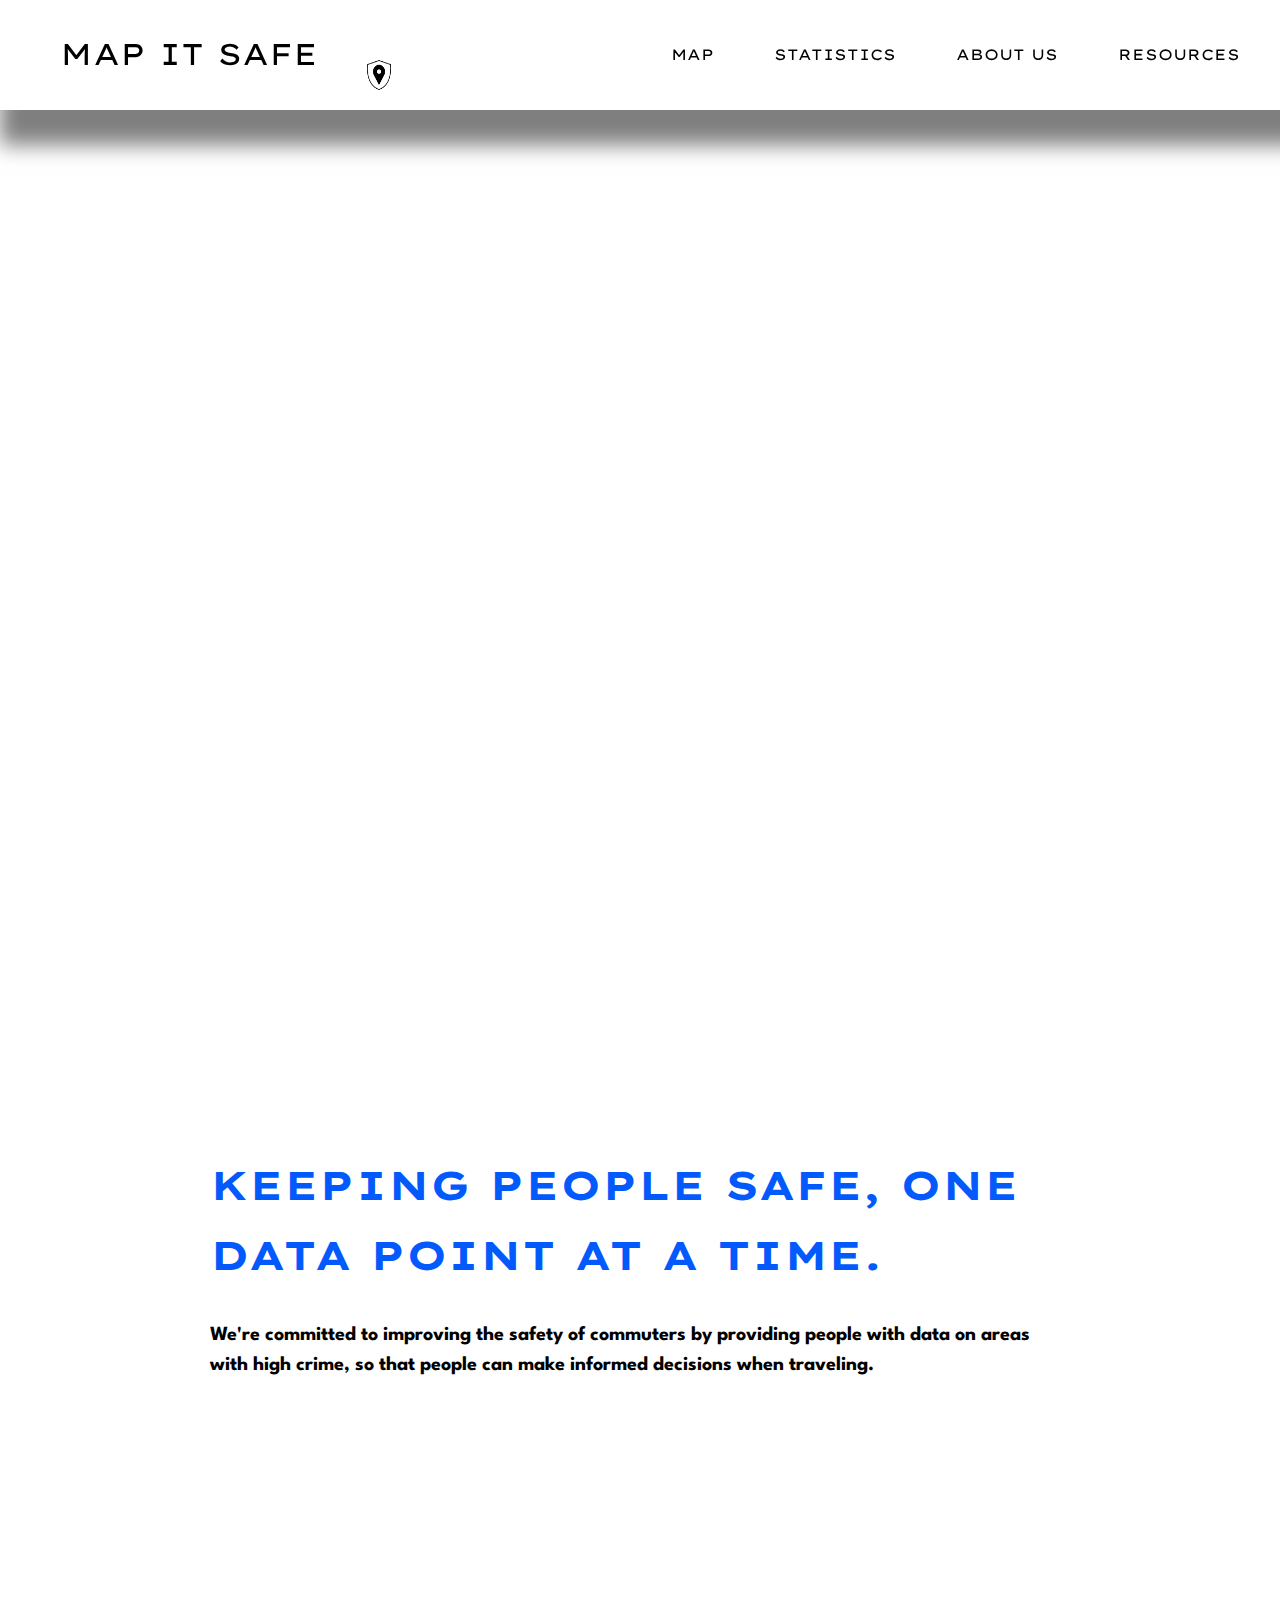
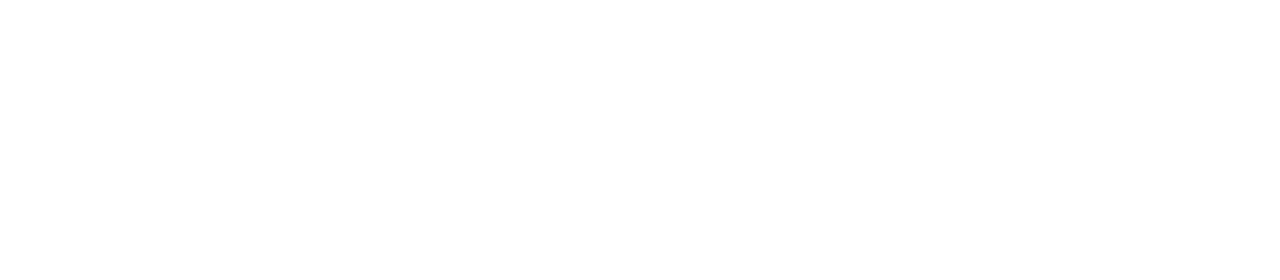
<file: index.html>
<!DOCTYPE html>
<html lang="en" dir="ltr">

<head>
  <meta charset="utf-8">
  <link rel="stylesheet" type="text/css" href="./style.css">
<link href="https://fonts.googleapis.com/css2?family=Bebas+Neue&family=Bellota+Text:wght@300&family=Lexend+Peta&family=Spartan:wght@300;500&family=Staatliches&display=swap" rel="stylesheet">  <title>Map It Safe</title>
</head>

<body>
  <nav>
    <ul>
      <li id="name"> <a href="./index.html">MAP IT SAFE</a> </li>

      <div id="links">
<img id="firefly" src="./Assets/Map_It_Safe_Logo.jpg">
        <li><a href="./contactus.html">RESOURCES</a></li>//
        <li><a href="./gethelp.html">ABOUT US</a></li>
        <li><a href="./statistics.html">STATISTICS</a></li>
        <li><a href="./map.html">MAP</a></li>
      </div>
    </ul>
  </nav>


  <div class="container">
    <div class ="parallax"
    <img src="https://static.clubs.nfl.com/image/private/t_editorial_landscape_12_desktop/falcons/d1d4awpd4yfhzp5xffkq" style="width:100%; height: 100%;" align: "left">
  </div>
    <div class="mission">
      <h1> KEEPING PEOPLE SAFE, ONE DATA POINT AT A TIME.</h1>
      <h3> We're committed to improving the safety of commuters by providing people with data on areas with high crime, so that people can make informed decisions when traveling.</h3>

      <script type="text/javascript" src="./index.js"></script>
</body>

</html>
</file>
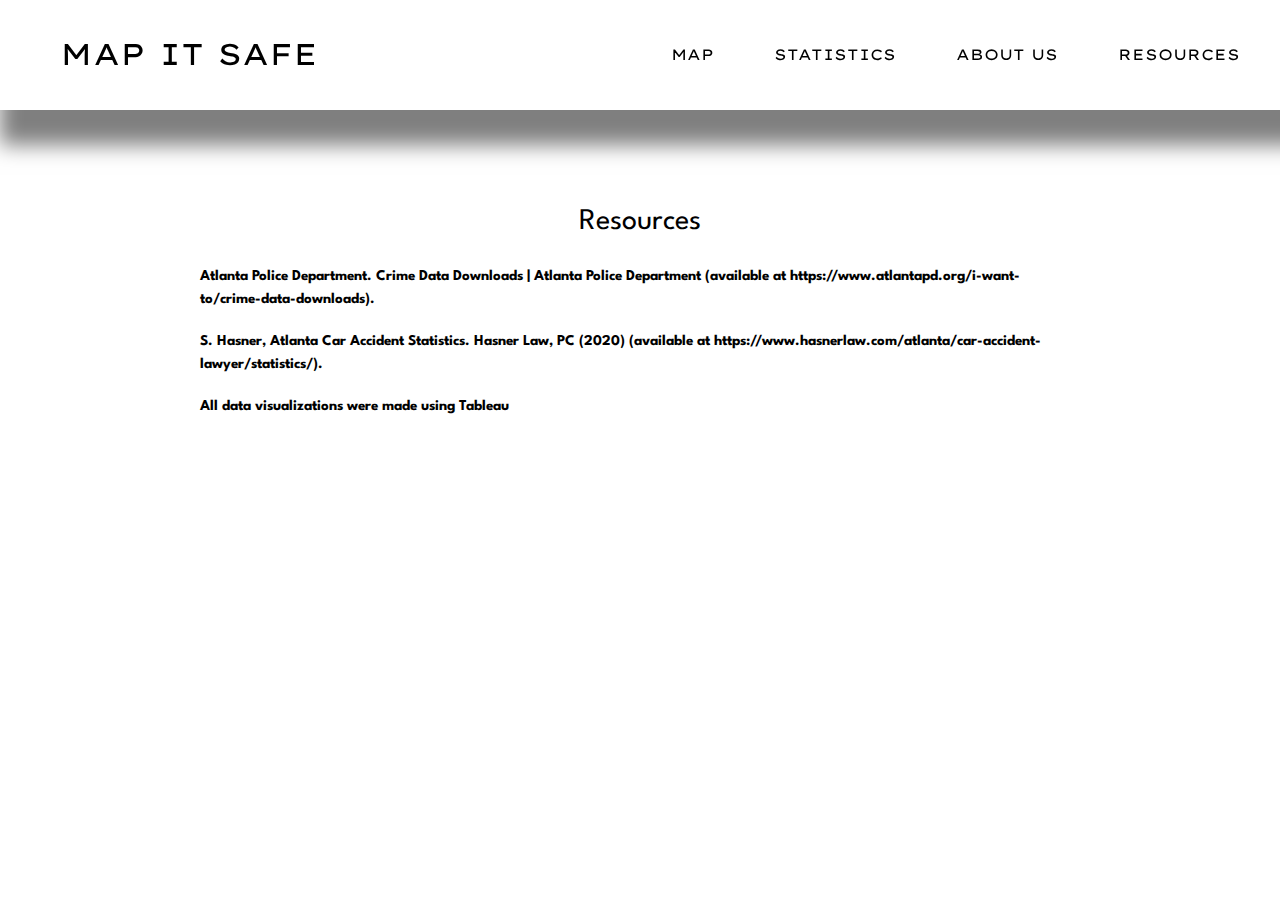
<file: contactus.html>
<!DOCTYPE html>
<html lang="en" dir="ltr">
  <head>
    <meta charset="utf-8">
    <link rel="stylesheet" type="text/css" href="./contactus.css">
    <link href="https://fonts.googleapis.com/css2?family=Bebas+Neue&family=Bellota+Text:wght@300&family=Lexend+Peta&family=Spartan:wght@300;500&family=Staatliches&display=swap" rel="stylesheet">  <title>Map It Safe</title>
    <title>Contact Us</title>
  </head>

  <body>
    <nav>
      <ul>
        <li id="name"> <a href="./index.html">MAP IT SAFE</a> </li>

        <div id="links">
          <li><a href="./contactus.html">RESOURCES</a></li>
          <li><a href="./gethelp.html">ABOUT US</a></li>
          <li><a href="./statistics.html">STATISTICS</a></li>
          <li><a href="./map.html">MAP</a></li>
        </div>
      </ul>
    </nav>
<p>Resources</p>
<h3> Atlanta Police Department. Crime Data Downloads | Atlanta Police Department (available at https://www.atlantapd.org/i-want-to/crime-data-downloads). </h3>

<h3>S. Hasner, Atlanta Car Accident Statistics. Hasner Law, PC (2020) (available at https://www.hasnerlaw.com/atlanta/car-accident-lawyer/statistics/).</h3>

<h3> All data visualizations were made using Tableau</h3>




    <script src="https://ajax.googleapis.com/ajax/libs/jquery/2.1.3/jquery.min.js"></script>
    <script type="text/javascript" src="./contactus.js"></script>
  </body>
</html>
</file>
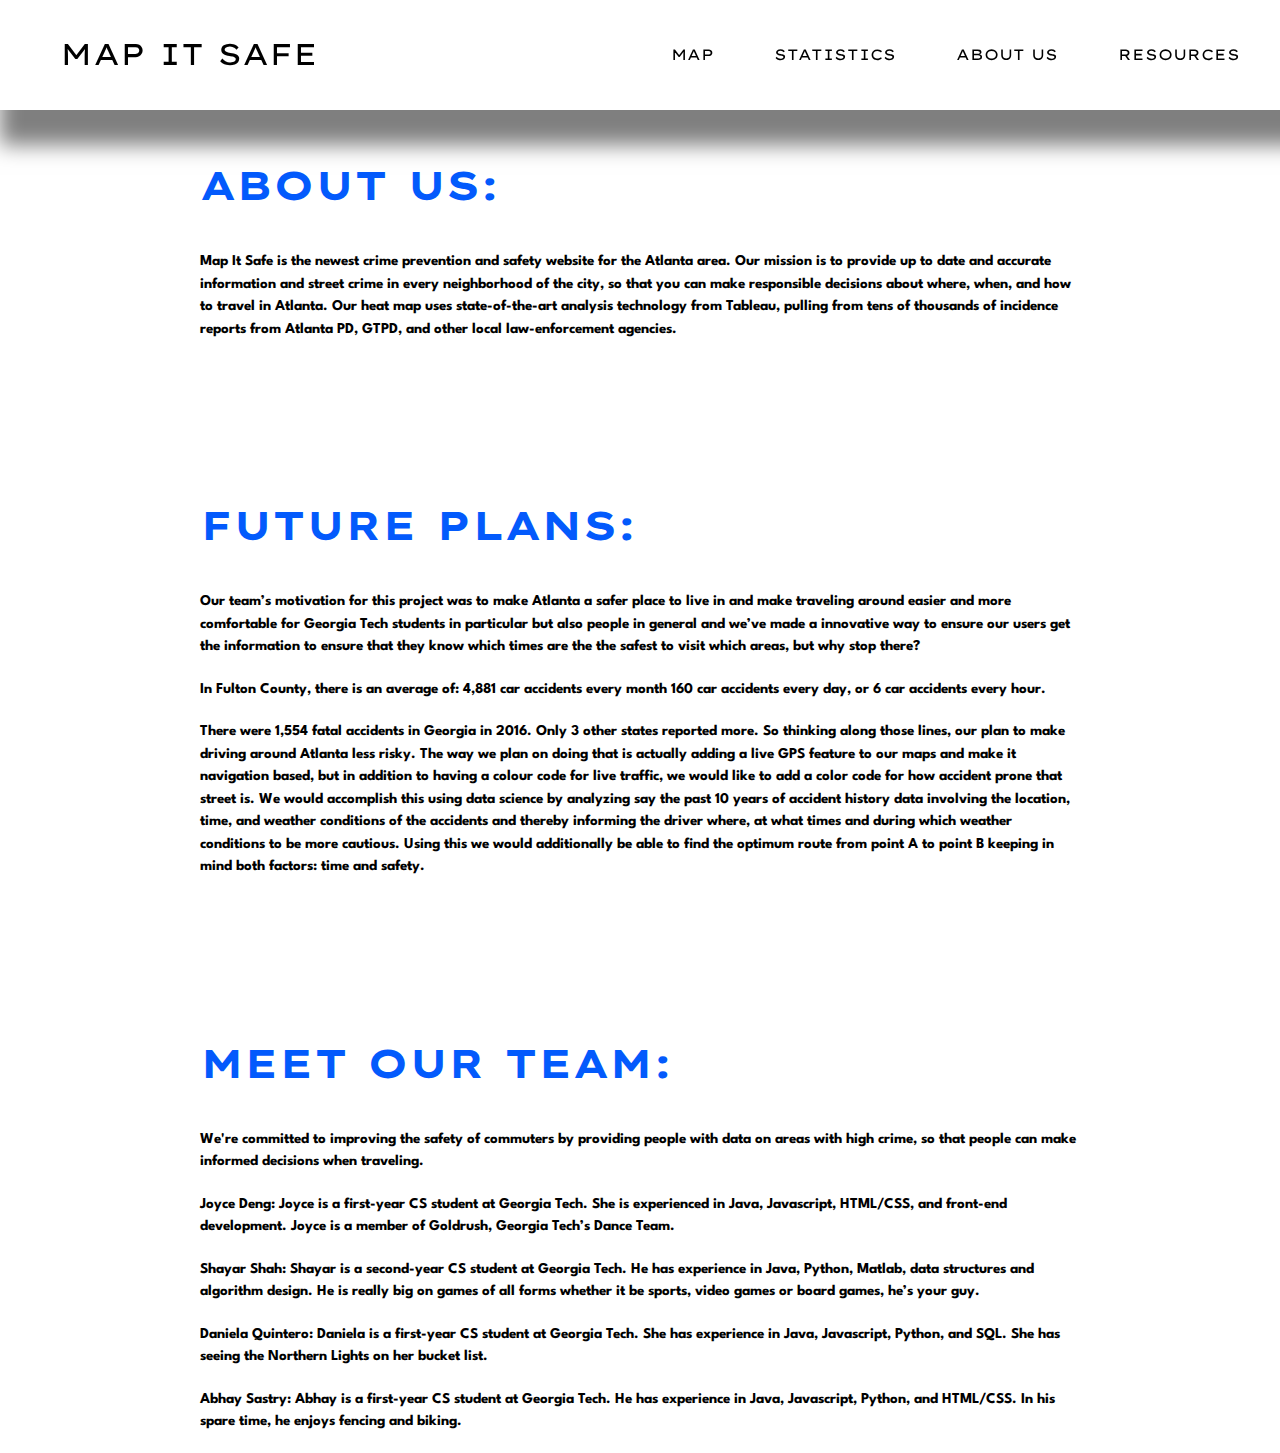
<file: gethelp.html>
<!DOCTYPE html>
<html lang="en" dir="ltr">
  <head>
    <meta charset="utf-8">
    <link rel="stylesheet" type="text/css" href="./gethelp.css">
    <link href="https://fonts.googleapis.com/css2?family=Bebas+Neue&family=Bellota+Text:wght@300&family=Lexend+Peta&family=Spartan:wght@300;500&family=Staatliches&display=swap" rel="stylesheet">  <title>Map It Safe</title>
    <title>About Us</title>
  </head>
  <body>

        <nav>
      <ul>
      <li id="name"> <a href="./index.html">MAP IT SAFE</a> </li>
        <div id="links">
          <li><a href="./contactus.html">RESOURCES</a></li>//
          <li><a href="./gethelp.html">ABOUT US</a></li>
          <li><a href="./statistics.html">STATISTICS</a></li>
          <li><a href="./map.html">MAP</a></li>
        </div>
      </ul>
    </nav>

    <h1> ABOUT US: </h1>
    <h3>Map It Safe is the newest crime prevention and safety website for the Atlanta area. Our mission is to provide up to date and accurate information and street crime in every neighborhood of the city, so that you can make responsible decisions about where, when, and how to travel in Atlanta.

Our heat map uses state-of-the-art analysis technology from Tableau, pulling from tens of thousands of incidence reports from Atlanta PD, GTPD, and other local law-enforcement agencies. </h3>
<h1> FUTURE PLANS:</h1>
<h3>Our team’s motivation for this project was to make Atlanta a safer place to live in and make traveling around easier and more comfortable for Georgia Tech students in particular but also people in general and we’ve made a innovative way to ensure our users get the information to ensure that they know which times are the the safest to visit which areas, but why stop there?</h3>

<h3>In Fulton County, there is an average of:
4,881 car accidents every month
160 car accidents every day, or
6 car accidents every hour.</h3>
<h3> There were 1,554 fatal accidents in Georgia in 2016. Only 3 other states reported more. So thinking along those lines, our plan to make driving around Atlanta less risky. The way we plan on doing that is actually adding a live GPS feature to our maps and make it navigation based, but in addition to having a colour code for live traffic, we would like to add a color code for how accident prone that street is. We would accomplish this using data science by analyzing say the past 10 years of accident history data involving the location, time, and weather conditions of the accidents and thereby informing the driver where, at what times and during which weather conditions to be more cautious.
Using this we would additionally be able to find the optimum route from point A to point B keeping in mind both factors: time and safety.
</h3>



    <h1> MEET OUR TEAM:</h1>
    <h3> We're committed to improving the safety of commuters by providing people with data on areas with high crime, so that people can make informed decisions when traveling.</h3>
<div class = "team">
    <h3>Joyce Deng: Joyce is a first-year CS student at Georgia Tech. She is experienced in Java, Javascript, HTML/CSS, and front-end development. Joyce is a member of Goldrush, Georgia Tech’s Dance Team.</h3>

<h3>Shayar Shah: Shayar is a second-year CS student at Georgia Tech. He has experience in Java, Python, Matlab, data structures and algorithm design. He is really big on games of all forms whether it be sports, video games or board games, he’s your guy.</h3>

<h3>Daniela Quintero: Daniela is a first-year CS student at Georgia Tech. She has experience in Java, Javascript, Python, and SQL. She has seeing the Northern Lights on her bucket list.</h3>

<h3>Abhay Sastry: Abhay is a first-year CS student at Georgia Tech. He has experience in Java, Javascript, Python, and HTML/CSS. In his spare time, he enjoys fencing and biking.</h3>
</div>
</body>
</html>
</file>
<file: style.css>
*{
  padding: 0px;
  margin: 0px;
  border-box: box-shadow;
}



h1 {
  font-size: 40px;
  color: #035afc;
  margin-top: 150px;
  margin-left: 200px;
  margin-right: 200px;
  margin-bottom: 30px;
  justify-content: center;
  line-height: 1.75;
  font-family: 'Lexend Peta', sans-serif;

  /* padding: 3%; */

}

h3{
  font-size: 20px;
  margin-left: 200px;
  margin-right: 200px;
  margin-bottom: 500px;
  line-height: 1.5;
  font-family: 'Spartan', sans-serif;
}


head{
  background-color: #4A0079;


}

#links{
  padding-top: 15px;
  font-size: 15px;
}

nav {
  top: 0;
  width: 100%;
  height: 50px;
  background-color: #FFFFFF;
  padding: 30px;
  position: fixed;
  z-index: 500;
  -webkit-box-shadow: 0 35px 20px rgba(0, 0, 0, 0.5);
  -moz-box-shadow: 0 35px 20px rgba(0, 0, 0, 0.5);
  box-shadow: 0 35px 20px rgba(0, 0, 0, 0.5);

}

img {
  height:150%;
  width: 5%;

}

nav ul {
  list-style-type: none;
  color: white;
  flex-direction: row-reverse;

  margin-bottom: 100px;
  margin-right: 40px;
}

nav li {
  display: inline;
  float: right;

}

#name{
  margin-top: 5px;
  font-size:100px;
}

nav a {
  padding: 24px 30px;
  height: 50px;
  text-decoration: none;

  color: black;
  border-radius: 10px;
  margin-bottom: 30px;
font-family: 'Lexend Peta', sans-serif;}

nav a:hover {
  background-color: #035afc;
  color: #FFFFFF;
  transition-duration: .4s;
}

#name{
  font-size: 30px;
  color: white;
  float: left;
}

.mission{
  color: black;
  margin: 10px;
  font-family: 'Lexend Peta', sans-serif;
}

img {
  margin-top: -5px;
  height:70px;
}

/* .header {

  width: 100%;
  display:flex;
  flex-direction: row;
} */

.centered {
  position: absolute;
  top: 50%;
  left: 50%;
  transform: translate(-50%, -40%);
  background-color: transparent;
  margin-left: -30px;
  /* margin-right: -30px; */
  color: white;
  z-index: 8px;
  font-family: 'Poiret One', cursive;
  font-size: 50px;
  text-shadow: 3px 3px 3px black;
}

p{
  margin-top: 50px;
  font-size: 27px;
  font-family: 'Poiret One', cursive;
}

.parallax {
  /* The image used */
  background-image: url("https://static.clubs.nfl.com/image/private/t_editorial_landscape_12_desktop/falcons/d1d4awpd4yfhzp5xffkq");

  /* Set a specific height */
  min-height: 1000px;

  /* Create the parallax scrolling effect */
  background-attachment: fixed;
  background-position: center;
  background-repeat: no-repeat;
  background-size: cover;
}
</file>
<file: contactus.css>
*{
  padding: 0px;
  margin: 0px;
  border-box: box-shadow;
}

img {
  margin-top: -5px;
  height:70px;
}

#links{
  padding-top: 15px;
  font-size: 15px;
}

nav {
  top: 0;
  width: 100%;
  height: 50px;
  background-color: #FFFFFF;
  padding: 30px;
  position: fixed;
  z-index: 500;
  -webkit-box-shadow: 0 35px 20px rgba(0, 0, 0, 0.5);
  -moz-box-shadow: 0 35px 20px rgba(0, 0, 0, 0.5);
  box-shadow: 0 35px 20px rgba(0, 0, 0, 0.5);

}

nav ul {
  list-style-type: none;
  color: white;
  flex-direction: row-reverse;

  margin-bottom: 100px;
  margin-right: 40px;
}

nav li {
  display: inline;
  float: right;

}

#name{
  margin-top: 5px;
  font-size:100px;
}

nav a {
  padding: 24px 30px;
  height: 50px;
  text-decoration: none;

  color: black;
  border-radius: 10px;
  margin-bottom: 30px;
font-family: 'Lexend Peta', sans-serif;}

nav a:hover {
  background-color: #035afc;
  color: #FFFFFF;
  transition-duration: .4s;
}

#name{
  font-size: 30px;
  color: white;
  float: left;
}

#exitbutton {
  position: fixed;
  display: flex;
  align-items:flex-end;
  margin-left: 1200px;
  margin-top: 600px;
  padding-left: 20px;
  padding-right: 20px;
  padding-top: 5px;
  padding-bottom: 5px;
  background-color: #ff6161;
  color: white;
  font-size: 20px;
  border-radius: 20px;
  z-index: 5px;
  margin-top: 400px;
}

#exitbutton:hover{
  background-color: white;
  color: black;
}

#hi{
  font-size: 50px;
  color: black;
  border: 5px solid;
  z-index: 99;
  margin-top: 100px;
}

#title{
  margin-top: 100px;
  font-size: 50px;
  padding: 30px;
  text-align: center;
}

p{
  margin-top: 200px;
  text-align: center;
  font-size: 30px;
  line-height: 1.5;
  font-family: 'Spartan', sans-serif;
  color:black;
}

h1 {
  color: orchid;
  margin-top: 150px;
  text-align: center;
  padding: 5px;
  font-size: 50px;
  font-family: 'Montserrat', sans-serif;
}

h3{
  font-size: 15px;
  margin-left: 200px;
  margin-top: 20px;
  margin-right: 200px;
  margin-bottom: 20px;
  line-height: 1.5;
  font-family: 'Spartan', sans-serif;
}

img {
    margin-top: -5px;
    height: 70px;
}
</file>
<file: gethelp.css>
*{
  padding: 0px;
  margin: 0px;
  border-box: box-shadow;
}


h1 {
  font-size: 40px;
  color: #035afc;
  margin-top: 150px;
  margin-left: 200px;
  margin-right: 200px;
  margin-bottom: 30px;
  justify-content: center;
  line-height: 1.75;
  font-family: 'Lexend Peta', sans-serif;

  /* padding: 3%; */

}

h3{
  font-size: 15px;
  margin-left: 200px;
  margin-right: 200px;
  margin-bottom: 20px;
  line-height: 1.5;
  font-family: 'Spartan', sans-serif;
}


head{
  background-color: #4A0079;


}

#links{
  padding-top: 15px;
  font-size: 15px;
}

nav {
  top: 0;
  width: 100%;
  height: 50px;
  background-color: #FFFFFF;
  padding: 30px;
  position: fixed;
  z-index: 500;
  -webkit-box-shadow: 0 35px 20px rgba(0, 0, 0, 0.5);
  -moz-box-shadow: 0 35px 20px rgba(0, 0, 0, 0.5);
  box-shadow: 0 35px 20px rgba(0, 0, 0, 0.5);

}

nav ul {
  list-style-type: none;
  color: white;
  flex-direction: row-reverse;

  margin-bottom: 100px;
  margin-right: 40px;
}

nav li {
  display: inline;
  float: right;

}

#name{
  margin-top: 5px;
  font-size:100px;
}

nav a {
  padding: 24px 30px;
  height: 50px;
  text-decoration: none;

  color: black;
  border-radius: 10px;
  margin-bottom: 30px;
font-family: 'Lexend Peta', sans-serif;}

nav a:hover {
  background-color: #035afc;
  color: #FFFFFF;
  transition-duration: .4s;
}

#name{
  font-size: 30px;
  color: white;
  float: left;
}

.mission{
  color: black;
  margin: 10px;
  font-family: 'Lexend Peta', sans-serif;
}

img {
  margin-top: -5px;
  height:70px;
}

/* .header {

  width: 100%;
  display:flex;
  flex-direction: row;
} */

.centered {
  position: absolute;
  top: 50%;
  left: 50%;
  transform: translate(-50%, -40%);
  background-color: transparent;
  margin-left: -30px;
  /* margin-right: -30px; */
  color: white;
  z-index: 8px;
  font-family: 'Poiret One', cursive;
  font-size: 50px;
  text-shadow: 3px 3px 3px black;
}

p{
  margin-top: 200px;
  text-align: center;
  font-size: 30px;
  line-height: 1.5;
  font-family: 'Spartan', sans-serif;
  color:black;
}

.parallax {
  /* The image used */
  background-image: url("https://static.clubs.nfl.com/image/private/t_editorial_landscape_12_desktop/falcons/d1d4awpd4yfhzp5xffkq");

  /* Set a specific height */
  min-height: 1000px;

  /* Create the parallax scrolling effect */
  background-attachment: fixed;
  background-position: center;
  background-repeat: no-repeat;
  background-size: cover;
}
</file>
